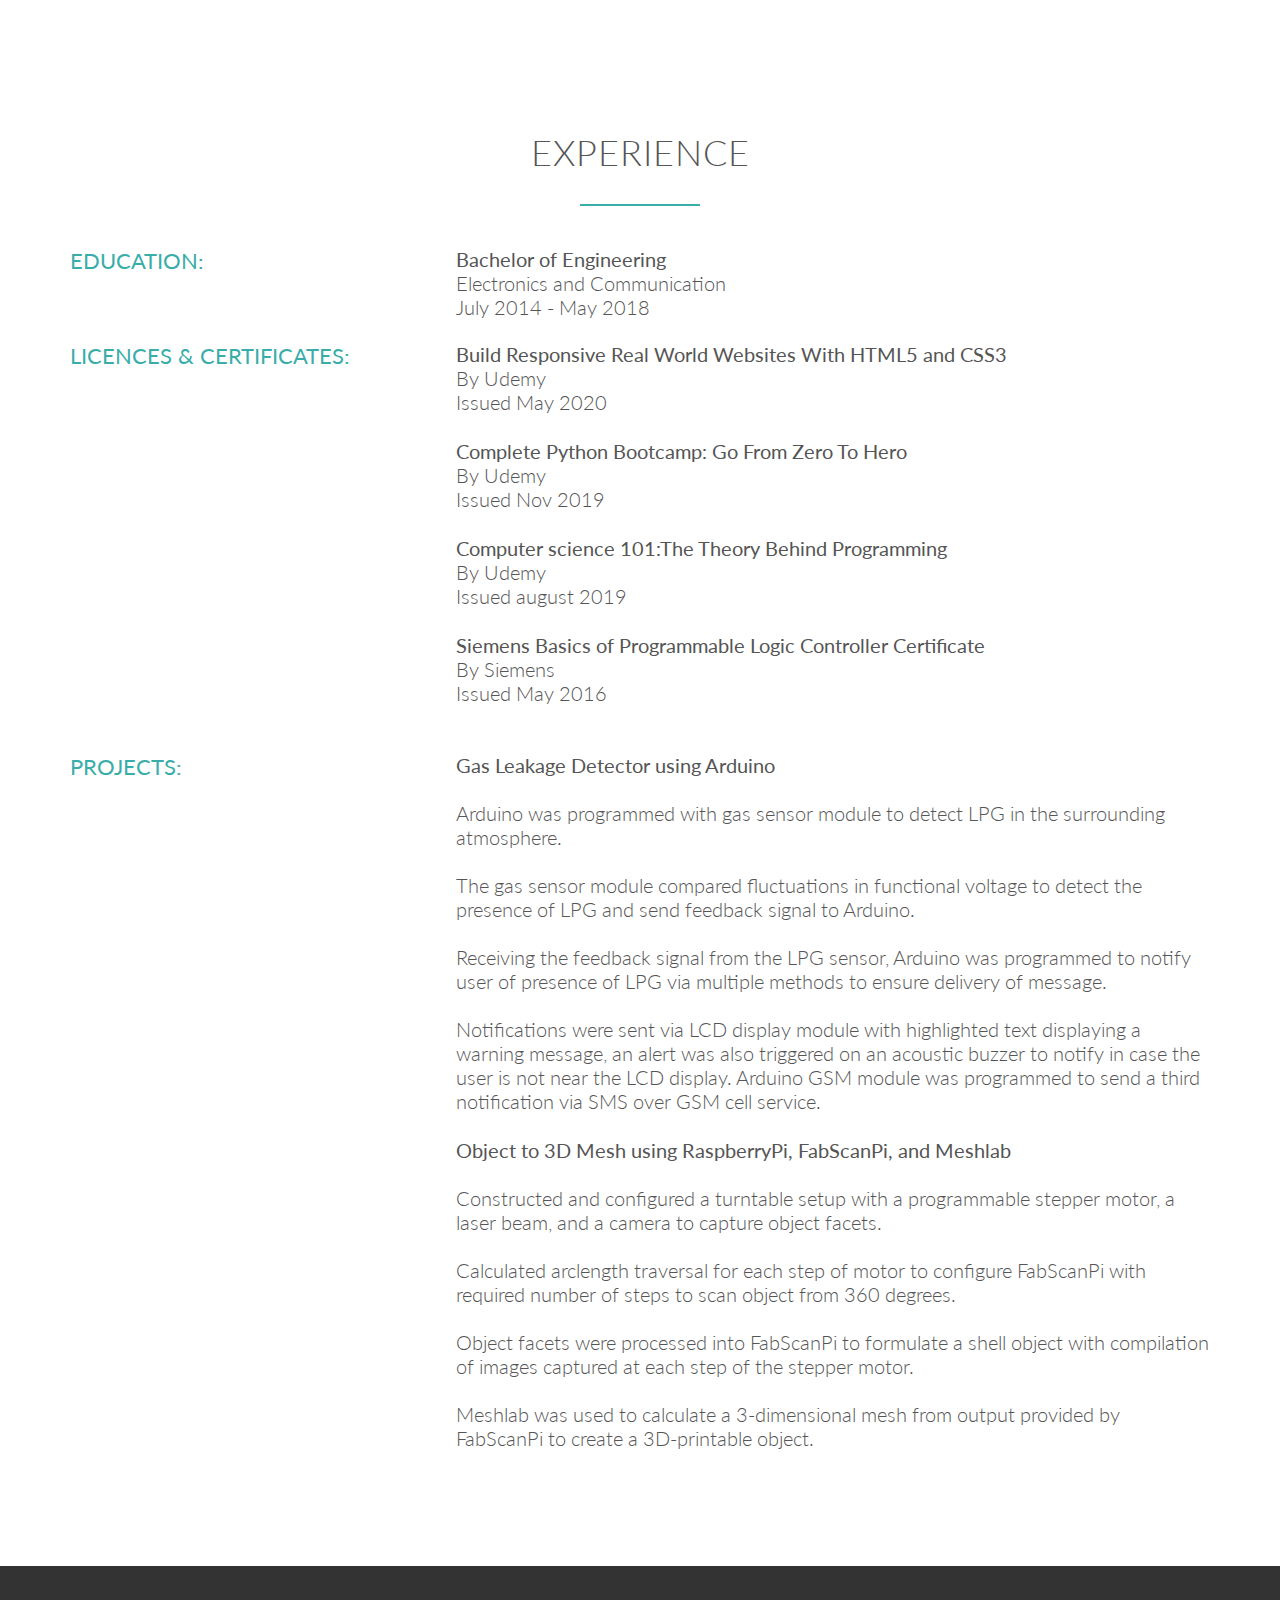
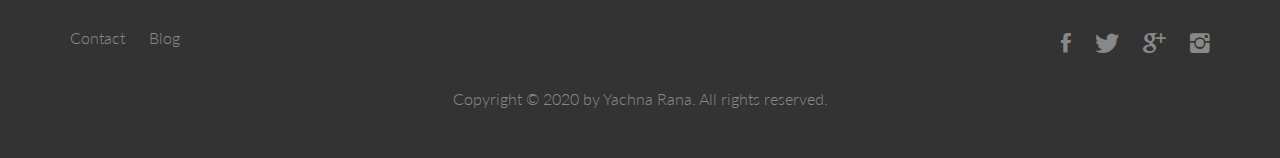
<file: experience.html>
<!DOCTYPE html>
<html lang="en" dir="ltr">
  <head>
    <meta charset="utf-8">
    <meta name="viewport" content="width=device-width , initial-scale=1.0">
    <link rel="stylesheet" href="vendors/css/normalize.css">
    <link rel="stylesheet" href="resources/grid.css">
    <link rel="stylesheet" href="vendors/css/ionicons.min.css">
    <link rel="stylesheet" href="vendors/css/animate.css">
    <link rel="stylesheet" href="style.css">
    <link rel="stylesheet" href="queries.css">
    <link href='http://fonts.googleapis.com/css?family=Lato:100,300,400,300italic' rel='stylesheet' type='text/css'>
    <title>experience</title>
  </head>
  <body>
    <section class="section-experience js--section-experience" id="experience">
      <div class="row js--wp-3">
        <h2>Experience</h2>
      </div>
      <div class="row">
        <div class="row">
          <div class="col span-1-of-3">
            <h3 class="experience_mobileview">Education:</h3>
          </div>
          <div class="col span-2-of-3">
            <h4>Bachelor of Engineering</h4>
            <p>Electronics and Communication<br>July 2014 - May 2018</p>
          </div>
        </div>
        <div class="row">
          <div class="col span-1-of-3">
            <h3 class="experience_mobileview">Licences & Certificates:</h3>
          </div>
          <div class="col span-2-of-3">
            <ul class="experience_certi">
              <li class="experience_certi_points">
                <h4>Build Responsive Real World Websites With HTML5 and CSS3</h4>
                <p>By Udemy<br>Issued May 2020</br></p>
              </li>
              <li class="experience_certi_points">
                <h4>Complete Python Bootcamp: Go From Zero To Hero</h4>
                <p>By Udemy<br>Issued Nov 2019</br></p>
              </li>
              <li class="experience_certi_points">
                <h4>Computer science 101:The Theory Behind Programming</h4>
                <p>By Udemy<br>Issued august 2019</br></p>
              </li>
              <li class="experience_certi_points">
                <h4>Siemens Basics of Programmable Logic Controller Certificate</h4>
                <p>By Siemens<br>Issued May 2016</p>
              </li>
            </ul>
          </div>
        </div>
        <div class="row">
          <div class="col span-1-of-3 ">
            <h3 class="experience_mobileview">Projects:</h3>
          </div>
          <div class="col span-2-of-3">
            <ul class="experience_project">
              <li class="experience_project_points">
                <h4>Gas Leakage Detector using Arduino</h4>
                <p><br>Arduino was programmed with gas sensor module to detect LPG in the surrounding atmosphere.</br><br>The gas sensor module compared fluctuations in functional voltage to detect the presence of LPG and send feedback signal to
                  Arduino.</br><br>Receiving the feedback signal from the LPG sensor, Arduino was programmed to notify user of presence of LPG via multiple methods to ensure delivery of message.</br><br>Notifications were sent via LCD display module
                  with highlighted text displaying a warning message, an alert was also triggered on an acoustic buzzer to notify in case the user is not near the LCD display. Arduino GSM module was programmed to send a third notification via SMS over
                  GSM cell service.</br></p>
              </li>
              <li class="experience_project_points">
                <h4>Object to 3D Mesh using RaspberryPi, FabScanPi, and Meshlab</h4>
                <p><br>Constructed and configured a turntable setup with a programmable stepper motor, a laser beam, and a camera to capture object facets.</br><br>Calculated arclength traversal for each step of motor to configure FabScanPi with
                  required number of steps to scan object from 360 degrees.</br><br>Object facets were processed into FabScanPi to formulate a shell object with compilation of images captured at each step of the stepper motor.</br><br>Meshlab was used
                  to calculate a 3-dimensional mesh from output provided by FabScanPi to create a 3D-printable object.</br></p>
              </li>
            </ul>
          </div>
        </div>
      </div>
    </section>

    <footer>
      <div class="row">
        <div class="col span-1-of-2">
          <ul class="footer-nav">
            <li><a href="#">Contact</a></li>
            <li><a href="#">Blog</a></li>

          </ul>
        </div>
        <div class="col span-1-of-2">
          <ul class="social-links">
            <li><a href="https://www.facebook.com/yachna.rana.908/" target="_blank"><i class="ion-social-facebook"></i></a></li>
            <li><a href="#"><i class="ion-social-twitter"></i></a></li>
            <li><a href="#"><i class="ion-social-googleplus"></i></a></li>
            <li><a href="https://www.instagram.com/yachna_rana/?hl=en" target="_blank"><i class="ion-social-instagram"></i></a></li>
          </ul>
        </div>
      </div>
      <div class="row">
        <p>Copyright &copy; 2020 by Yachna Rana. All rights reserved.</p>
      </div>
    </footer>


  </body>
  </html>
</file>
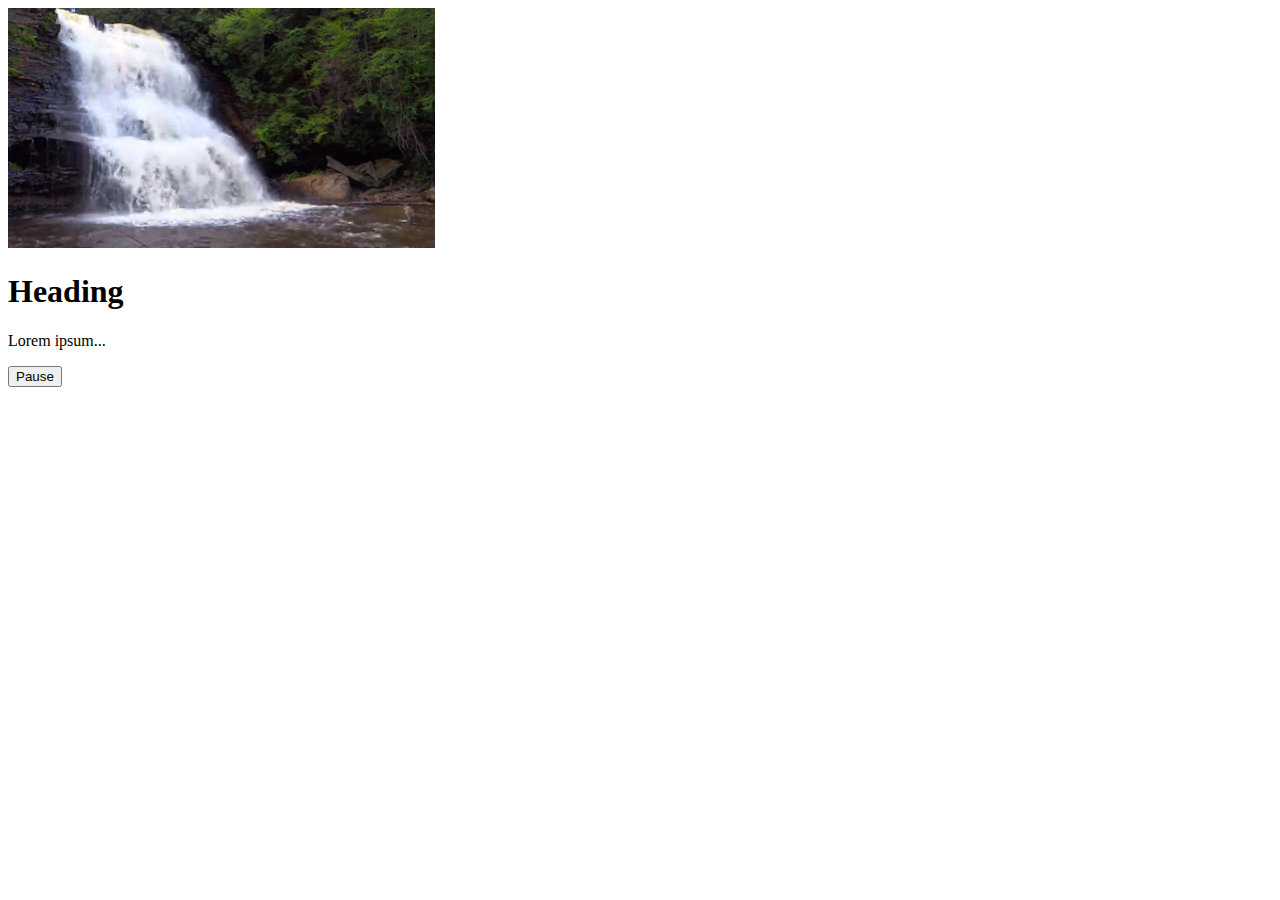
<file: try1.html>
<!DOCTYPE html>
<html lang="en" dir="ltr">

<head>
  <meta charset="utf-8">
  <title></title>
</head>

<body>
  <!-- The video -->
  <div>
  <video autoplay muted loop id="myVideo">
    <source src="resources/img/vid.mp4" type="video/mp4">
  </video>

  <!-- Optional: some overlay text to describe the video -->
  <div class="content">
    <h1>Heading</h1>
    <p>Lorem ipsum...</p>
    <!-- Use a button to pause/play the video with JavaScript -->
    <button id="myBtn" onclick="myFunction()">Pause</button>
  </div>
</div>
</body>

</html>
</file>
<file: resources/grid.css>
/*  SECTIONS  ============================================================================= */

.section {
	clear: both;
	padding: 0px;
	margin: 0px;
}

/*  GROUPING  ============================================================================= */

.row {
    zoom: 1; /* For IE 6/7 (trigger hasLayout) */
}

.row:before,
.row:after {
    content:"";
    display:table;
}
.row:after {
    clear:both;
}

/*  GRID COLUMN SETUP   ==================================================================== */

.col {
	display: block;
	float:left;
	margin: 1% 0 1% 1.6%;
}

.col:first-child { margin-left: 0; } /* all browsers except IE6 and lower */


/*  REMOVE MARGINS AS ALL GO FULL WIDTH AT 480 PIXELS */

@media only screen and (max-width: 480px) {
	.col { 
		/*margin: 1% 0 1% 0%;*/
        margin: 0;
	}
}


/*  GRID OF TWO   ============================================================================= */


.span-2-of-2 {
	width: 100%;
}

.span-1-of-2 {
	width: 49.2%;
}

/*  GO FULL WIDTH AT LESS THAN 480 PIXELS */

@media only screen and (max-width: 480px) {
	.span-2-of-2 {
		width: 100%; 
	}
	.span-1-of-2 {
		width: 100%; 
	}
}


/*  GRID OF THREE   ============================================================================= */

	
.span-3-of-3 {
	width: 100%; 
}

.span-2-of-3 {
	width: 66.13%; 
}

.span-1-of-3 {
	width: 32.26%; 
}


/*  GO FULL WIDTH AT LESS THAN 480 PIXELS */

@media only screen and (max-width: 480px) {
	.span-3-of-3 {
		width: 100%; 
	}
	.span-2-of-3 {
		width: 100%; 
	}
	.span-1-of-3 {
		width: 100%;
	}
}

/*  GRID OF FOUR   ============================================================================= */

	
.span-4-of-4 {
	width: 100%; 
}

.span-3-of-4 {
	width: 74.6%; 
}

.span-2-of-4 {
	width: 49.2%; 
}

.span-1-of-4 {
	width: 23.8%; 
}


/*  GO FULL WIDTH AT LESS THAN 480 PIXELS */

@media only screen and (max-width: 480px) {
	.span-4-of-4 {
		width: 100%; 
	}
	.span-3-of-4 {
		width: 100%; 
	}
	.span-2-of-4 {
		width: 100%; 
	}
	.span-1-of-4 {
		width: 100%; 
	}
}


/*  GRID OF FIVE   ============================================================================= */

	
.span-5-of-5 {
	width: 100%;
}

.span-4-of-5 {
  	width: 79.68%; 
}

.span-3-of-5 {
  	width: 59.36%; 
}

.span-2-of-5 {
  	width: 39.04%;
}

.span-1-of-5 {
  	width: 18.72%;
}


/*  GO FULL WIDTH AT LESS THAN 480 PIXELS */

@media only screen and (max-width: 480px) {
	.span-5-of-5 {
		width: 100%; 
	}
	.span-4-of-5 {
		width: 100%; 
	}
	.span-3-of-5 {
		width: 100%; 
	}
	.span-2-of-5 {
		width: 100%; 
	}
	.span-1-of-5 {
		width: 100%; 
	}
}


/*  GRID OF SIX   ============================================================================= */


.span-6-of-6 {
	width: 100%;
}

.span-5-of-6 {
  	width: 83.06%;
}

.span-4-of-6 {
  	width: 66.13%;
}

.span-3-of-6 {
  	width: 49.2%;
}

.span-2-of-6 {
  	width: 32.26%;
}

.span-1-of-6 {
  	width: 15.33%;
}


/*  GO FULL WIDTH AT LESS THAN 480 PIXELS */

@media only screen and (max-width: 480px) {
	.span-6-of-6 {
		width: 100%; 
	}
	.span-5-of-6 {
		width: 100%; 
	}
	.span-4-of-6 {
		width: 100%; 
	}
	.span-3-of-6 {
		width: 100%; 
	}
	.span-2-of-6 {
		width: 100%; 
	}
	.span-1-of-6 {
		width: 100%; 
	}
}



/*  GRID OF SEVEN   ============================================================================= */


.span-7-of-7 {
	width: 100%;
}

.span-6-of-7 {
	width: 85.48%;
}

.span-5-of-7 {
  	width: 70.97%;
}

.span-4-of-7 {
  	width: 56.45%;
}

.span-3-of-7 {
  	width: 41.94%;
}

.span-2-of-7 {
  	width: 27.42%;
}

.span-1-of-7 {
  	width: 12.91%;
}


/*  GO FULL WIDTH AT LESS THAN 480 PIXELS */

@media only screen and (max-width: 480px) {
	.span-7-of-7 {
		width: 100%; 
	}
	.span-6-of-7 {
		width: 100%; 
	}
	.span-5-of-7 {
		width: 100%; 
	}
	.span-4-of-7 {
		width: 100%; 
	}
	.span-3-of-7 {
		width: 100%; 
	}
	.span-2-of-7 {
		width: 100%; 
	}
	.span-1-of-7 {
		width: 100%; 
	}
}


/*  GRID OF EIGHT   ============================================================================= */

	
.span-8-of-8 {
	width: 100%;
}

.span-7-of-8 {
	width: 87.3%; 
}

.span-6-of-8 {
	width: 74.6%; 
}

.span-5-of-8 {
	width: 61.9%; 
}

.span-4-of-8 {
	width: 49.2%; 
}

.span-3-of-8 {
	width: 36.5%;
}

.span-2-of-8 {
	width: 23.8%; 
}

.span-1-of-8 {
	width: 11.1%; 
}


/*  GO FULL WIDTH AT LESS THAN 480 PIXELS */

@media only screen and (max-width: 480px) {
	.span-8-of-8 {
		width: 100%; 
	}
	.span-7-of-8 {
		width: 100%; 
	}
	.span-6-of-8 {
		width: 100%; 
	}
	.span-5-of-8 {
		width: 100%; 
	}
	.span-4-of-8 {
		width: 100%; 
	}
	.span-3-of-8 {
		width: 100%; 
	}
	.span-2-of-8 {
		width: 100%; 
	}
	.span-1-of-8 {
		width: 100%; 
	}
}


/*  GRID OF NINE   ============================================================================= */


.span-9-of-9 {
	width: 100%;
}

.span-8-of-9 {
	width: 88.71%;
}

.span-7-of-9 {
	width: 77.42%; 
}

.span-6-of-9 {
	width: 66.13%; 
}

.span-5-of-9 {
	width: 54.84%; 
}

.span-4-of-9 {
	width: 43.55%; 
}

.span-3-of-9 {
	width: 32.26%;
}

.span-2-of-9 {
	width: 20.97%; 
}

.span-1-of-9 {
	width: 9.68%; 
}


/*  GO FULL WIDTH AT LESS THAN 480 PIXELS */

@media only screen and (max-width: 480px) {
	.span-9-of-9 {
		width: 100%; 
	}
	.span-8-of-9 {
		width: 100%; 
	}
	.span-7-of-9 {
		width: 100%; 
	}
	.span-6-of-9 {
		width: 100%; 
	}
	.span-5-of-9 {
		width: 100%; 
	}
	.span-4-of-9 {
		width: 100%; 
	}
	.span-3-of-9 {
		width: 100%; 
	}
	.span-2-of-9 {
		width: 100%; 
	}
	.span-1-of-9 {
		width: 100%; 
	}
}


/*  GRID OF TEN   ============================================================================= */


.span-10-of-10 {
	width: 100%;
}

.span-9-of-10 {
	width: 89.84%;
}

.span-8-of-10 {
	width: 79.68%;
}

.span-7-of-10 {
	width: 69.52%; 
}

.span-6-of-10 {
	width: 59.36%; 
}

.span-5-of-10 {
	width: 49.2%; 
}

.span-4-of-10 {
	width: 39.04%; 
}

.span-3-of-10 {
	width: 28.88%;
}

.span-2-of-10 {
	width: 18.72%; 
}

.span-1-of-10 {
	width: 8.56%; 
}


/*  GO FULL WIDTH AT LESS THAN 480 PIXELS */

@media only screen and (max-width: 480px) {
	.span-10-of-10 {
		width: 100%; 
	}
	.span-9-of-10 {
		width: 100%; 
	}
	.span-8-of-10 {
		width: 100%; 
	}
	.span-7-of-10 {
		width: 100%; 
	}
	.span-6-of-10 {
		width: 100%; 
	}
	.span-5-of-10 {
		width: 100%; 
	}
	.span-4-of-10 {
		width: 100%; 
	}
	.span-3-of-10 {
		width: 100%; 
	}
	.span-2-of-10 {
		width: 100%; 
	}
	.span-1-of-10 {
		width: 100%; 
	}
}


/*  GRID OF ELEVEN   ============================================================================= */

.span-11-of-11 {
	width: 100%;
}

.span-10-of-11 {
	width: 90.76%;
}

.span-9-of-11 {
	width: 81.52%;
}

.span-8-of-11 {
	width: 72.29%;
}

.span-7-of-11 {
	width: 63.05%; 
}

.span-6-of-11 {
	width: 53.81%; 
}

.span-5-of-11 {
	width: 44.58%; 
}

.span-4-of-11 {
	width: 35.34%; 
}

.span-3-of-11 {
	width: 26.1%;
}

.span-2-of-11 {
	width: 16.87%; 
}

.span-1-of-11 {
	width: 7.63%; 
}


/*  GO FULL WIDTH AT LESS THAN 480 PIXELS */

@media only screen and (max-width: 480px) {
	.span-11-of-11 {
		width: 100%; 
	}
	.span-10-of-11 {
		width: 100%; 
	}
	.span-9-of-11 {
		width: 100%; 
	}
	.span-8-of-11 {
		width: 100%; 
	}
	.span-7-of-11 {
		width: 100%; 
	}
	.span-6-of-11 {
		width: 100%; 
	}
	.span-5-of-11 {
		width: 100%; 
	}
	.span-4-of-11 {
		width: 100%; 
	}
	.span-3-of-11 {
		width: 100%; 
	}
	.span-2-of-11 {
		width: 100%; 
	}
	.span-1-of-11 {
		width: 100%; 
	}
}


/*  GRID OF TWELVE   ============================================================================= */

.span-12-of-12 {
	width: 100%;
}

.span-11-of-12 {
	width: 91.53%;
}

.span-10-of-12 {
	width: 83.06%;
}

.span-9-of-12 {
	width: 74.6%;
}

.span-8-of-12 {
	width: 66.13%;
}

.span-7-of-12 {
	width: 57.66%; 
}

.span-6-of-12 {
	width: 49.2%; 
}

.span-5-of-12 {
	width: 40.73%; 
}

.span-4-of-12 {
	width: 32.26%; 
}

.span-3-of-12 {
	width: 23.8%;
}

.span-2-of-12 {
	width: 15.33%; 
}

.span-1-of-12 {
	width: 6.86%; 
}


/*  GO FULL WIDTH AT LESS THAN 480 PIXELS */

@media only screen and (max-width: 480px) {
	.span-12-of-12 {
		width: 100%; 
	}
	.span-11-of-12 {
		width: 100%; 
	}
	.span-10-of-12 {
		width: 100%; 
	}
	.span-9-of-12 {
		width: 100%; 
	}
	.span-8-of-12 {
		width: 100%; 
	}
	.span-7-of-12 {
		width: 100%; 
	}
	.span-6-of-12 {
		width: 100%; 
	}
	.span-5-of-12 {
		width: 100%; 
	}
	.span-4-of-12 {
		width: 100%; 
	}
	.span-3-of-12 {
		width: 100%; 
	}
	.span-2-of-12 {
		width: 100%; 
	}
	.span-1-of-12 {
		width: 100%; 
	}
}
</file>
<file: style.css>
*{
  margin: 0;
  padding: 0;
  box-sizing: border-box;
}

html,body{
  background-color: #fff;
  color: #555;
  font-family: 'Lato','Arial',sans-serif;
  font-size: 20px;
  font-weight: 300;
  text-rendering: optimizeLegibility;
  overflow-x: hidden;
}

.clearfix{zoom:1}
.clearfix:after{
  content: '';
  clear: both;
  display: block;
  height: 0;
  visibility: hidden;
}

/* ----------------------------------------------------------------------------- */
/* REUSABLE COMPONENTS */
/* ----------------------------------------------------------------------------- */

.row{
  max-width: 1140px;
  margin: 0 auto 0 auto;
}

section{
  padding: 80px 0;
}

.box{
  padding: 1%;
}

/* links */
a:link,
a:visited{
  color: #38ada9;
  text-decoration: none;
  padding-bottom: 1px;
  border-bottom: 1px solid #38ada9;
  transition: border-bottom 0.2s, color 0.2s;
}

a:hover,
a:active{
  color: #555;
  border-bottom: 2px solid transparent;
}


/* BUTTONS(REUSABLE) */


.btn:link,
.btn:visited,
input[type=submit]{
display: inline-block;
padding: 10px 30px;
font-weight: 300;
text-decoration: none;
border-radius: 200px;
transition: background-color 0.2s,border 0.2s, color 0.2s;

}

.btn-full:link,
.btn-full:visited,
input[type=submit]{
background-color: #38ada9;
border: 1px solid #38ada9;
color: #fff;
margin-right: 15px;
}
.btn-ghost:link,
.btn-ghost:visited{
border: 1px solid #38ada9;
color: #38ada9;
}
.btn:hover,
.btn:active,
input[type=submit]:hover,
input[type=submit]:active{
background-color: #079992;
}
.btn-full:hover,
.btn-full:active,
input[type=submit]{
border: 1px solid #38ada9;

}
.btn-ghost:hover,
.btn-ghost:active{
border: 1px solid #38ada9;
color: #fff;
}

/* icons */
.icon-big{
  color: #38ada9;
  display: block;
  font-size: 350%;
  margin-bottom: 10px;
}

.icon-small{
  color: #38ada9;
  display: inline-block;
  width: 30px;
  text-align: center;
  font-size: 120%;
  margin-right: 10px;

  /* secrets to align text and icons */
  line-height: 120%;
  vertical-align: middle;
  margin-top: -5px;
}

/* ----------------------------------------------------------------------------- */
/* heading h1 h2 h3 */
/* ----------------------------------------------------------------------------- */

h1,h2,h3{
  font-weight: 300;
  text-transform: uppercase;
}

h1{
  margin-top: 0;
  color: #fff;
  font-size: 240%;
  word-spacing: 4px;
  letter-spacing: 1px;
}

h2{
  font-size: 180%;
  word-spacing: 2px;
  text-align: center;
  margin-top: 50px;
  margin-bottom: 30px;
  letter-spacing: 1px;
}
h2:after{
  display: block;
  height: 2px;
  background-color: #38ada9;
  content: " ";
  width: 120px;
  margin: 0 auto;
  margin-top: 30px;
}
h3{
  font-size: 110%;
  margin-bottom: 15px;
}

/* long copy */
.long-copy{
  line-height: 145%;
  width: 70%;
  margin-left: 15%;
}

.box p{
  font-size: 90%;
  line-height: 145%;
}

/* ----------------------------------------------------------------------------- */
/* HEADER */
/* ----------------------------------------------------------------------------- */

.landing{
  background-image: linear-gradient(rgba(0, 0, 0, 0.7),rgba(0, 0, 0, 0.7)),url("resources/img/header_back.jpg");
  background-size: cover;
  background-position: center;
  background-attachment: fixed;
  height: 100vh;
}
.hero-text-box{
  position: absolute;
  width: 1140px;
  top: 50%;
  left: 50%;
  transform: translate(-50%,-50%);
  color: #fff;
}
.logo{
  height: 100px;
  width: auto;
  float: left;
  margin-top: 30px;
}

.logo-black{
  display: none;
  height: 50px;
  width: auto;
  float: left;
  margin: 5px 0;
}
/* main navi */
.main-nav{
  float: right;
  list-style: none;
  margin-top: 55px;
}
.main-nav li{
  display: inline-block;
  margin-left: 40px;
}
.main-nav li a:link,
.main-nav li a:visited{
  padding: 8px 0;
  color: #fff;
  text-decoration: none;
  text-transform: uppercase;
  font-size: 90%;
  border-bottom: 2px solid transparent;
  transition: border-bottom 0.2s;
}
.main-nav li a:hover,
.main-nav li a:active{
  border-bottom: 2px solid #38ada9;
}
/* mobile navi */
.mobile-nav-icon{
  float: right;
  margin-top: 30px;
  cursor: pointer;
  display: none;
}

.mobile-nav-icon i{
  font-size: 200%;
  color: #fff;
}
/* sticky navi */
.sticky{
  position: fixed;
  top: 0;
  left: 0;
  width: 100%;
  background-color: rgba(255,255,255,0.98);
  box-shadow: 0 2px 2px #efefef;
  z-index: 9999;
}
.sticky .main-nav{
  margin-top: 18px;

}
.sticky .main-nav li a:link,
.sticky .main-nav li a:visited{
  padding: 16px 0;
  color: #555;
}
.sticky .logo{ display: none; }
.sticky .logo-black{ display: block; }
/* ----------------------------------------------------------------------------- */
/* profile */
/* ----------------------------------------------------------------------------- */

.section_career{
  background-color: #f4f4f4;
}
.section_career .long-copy{
  text-align: center;
}
.section_career h1{
  text-align: center;
  color: #38ada9;
}
.section_career h3{
  color: #38ada9;
  font-weight: 400;
}
hr{
  margin: 40px 0px;
  border-color: #727878;
  opacity: 0.2;
}
.career_intro{
  line-height: 1.64;
  font-size: 90%;
}
.profile-image{
  text-align: center;
}
.profile-image img{
  width: 100%;
  border-radius: 50%;
  max-width: 246px;
  border: 5px solid #bdbdbd;
}
.details{
  display: flex;
  flex-direction: column;
}

.details_child{
  margin-bottom: 7px;
  font-size: 90%;
}
.section_career li{
  display: inline-block;
  margin-right: 20px;
  margin-top: 10px;
}

.section_career li:last-child{
  margin-right: 0;
}
.career-links{
  list-style: none;
}


.career-links li a:link,
.career-links li a:visited{
  text-decoration: none;
  border: 0;
  color: #888;
  font-size: 200%;
}

ion-social-facebook,
ion-social-linkedin,
ion-social-instagram{
  transition: color 0.2s;
}

.ion-social-facebook:hover{
  color: #3b5998;
}
.ion-social-linkedin:hover{
  color:#404cbd;
}
.career-links .ion-social-instagram:hover{
  color: #C13584;
}
/* ----------------------------------------------------------------------------- */
/* experience */
/* ----------------------------------------------------------------------------- */

/* .section-experience h2{
  margin-bottom: 50px;
} */

.section-experience h3{
  color:#38ada9;
  font-weight: 400;
}
.section-experience h4{
  color:#555;
  font-weight: 400;
}

.experience_certi{
  list-style: none;
}
.experience_project{
  list-style: none;
}

.experience_certi_points{
  margin-bottom: 25px;
}

.experience_project_points{
  margin-bottom: 25px;
}
/* ----------------------------------------------------------------------------- */
/* Travelcontent */
/* ----------------------------------------------------------------------------- */
.travelcontent{
  background-color: #f4f4f4;
}
.travelcontent .long-copy{
  margin-bottom: 70px;

}


/* ----------------------------------------------------------------------------- */
/* Travel */
/* ----------------------------------------------------------------------------- */
.container{
  max-width: 900px;
  margin: 0 auto 0 auto;
}

.section-travel .long-copy{
  margin-bottom: 70px;
}

.section-travel{
  padding: 0;
  margin-top: 50px;
}

.travel-showcase{
  width: 100%;
  list-style: none;
}
.travel-showcase li{
  float: left;
  width: 50%;
  display: block;
  animation-duration: 2s;
}
.travel-photo{
  width: 100%;
  margin: 0;
  overflow: hidden;
  background-color: #000;
}
.travel-photo img{
  object-fit: cover;
  opacity: 0.7;
  width: 100%;
  height: 400px;
  /* height: auto; */
  transform: scale(1.15);
  transition: transform 0.5s, opacity 0.5s ;
}
.travel-photo img:hover{
  opacity: 1;
  transform: scale(1.03);
}

.travel_list h2{
  margin-top: 50px;
  margin-bottom: 50px;
}
/* ----------------------------------------------------------------------------- */
/* food  */
/* ----------------------------------------------------------------------------- */
.section-food{
  background-color:  #f4f4f4;
}
.box img{
  width: 100%;
  max-width: 300px;
  max-height: 300px;
  height: auto;
  margin-bottom: 15px;
  object-fit: cover;
}

.food-features{
  margin-bottom: 5px;
}

.section-food .long-copy{
  margin-bottom: 70px;
}

.box h3{
  text-align: center;
  color: #38ada9;
  font-weight: 400;
}



/* ----------------------------------------------------------------------------- */
/* FORM*/
/* ----------------------------------------------------------------------------- */
/* .section-form{
  background-color: #f4f4f4;
} */
.contact-form{
  width: 60%;
  margin: 0 auto;
}

input[type=text],
input[type=email],
select,
textarea{
  width: 100%;
  padding: 7px;
  border-radius: 3px;
  border: 1px solid #ccc;
}
textarea{
  height: 100px;
}
input[type=checkbox]{
  margin: 10px 5px 10px 0;
}
*:focus{outline: none;}


/* ----------------------------------------------------------------------------- */
/* FOOTER*/
/* ----------------------------------------------------------------------------- */

footer{
  background-color: #333;
  padding: 50px;
  font-size: 80%;
}
.footer-nav{
  list-style: none;
  float: left;

}

.social-links{
  list-style: none;
  float: right;
}

.footer-nav li,
.social-links li{
  display:inline-block;
  margin-right: 20px;
}
.footer-nav li:last-child,
.social-links li:last-child{
  margin-right: 0;
}

.footer-nav li a:link,
.footer-nav li a:visited,
.social-links li a:link,
.social-links li a:visited{
  text-decoration: none;
  border: 0;
  color: #888;
}

.footer-nav li a:hover,
.footer-nav li a:active{
  color: #ddd;
}

.social-links li a:link,
.social-links li a:visited{
  font-size: 160%;
}
.ion-social-facebook,
.ion-social-twitter,
.ion-social-googleplus,
.ion-social-instagram{
  transition: color 0.2s;
}

.ion-social-facebook:hover{
  color: #3b5998;
}
.ion-social-twitter:hover{
  color: #00aced;
}
.ion-social-googleplus:hover{
  color: #dd4b39;
}
.ion-social-instagram:hover{
  color: #517fa4;
}
footer p {
  color: #888;
  text-align: center;
  margin-top: 20px;
}
</file>
<file: queries.css>
/*big tablet to 1200px:width less than 1140px */
@media only screen and (max-width:1200px) {
  .hero-text-box {
    width: 100%;
    padding: 0 2%;
  }

  .row {
    padding: 0 2%;
  }
}

/*small tablet to big tablet:width 768px to 1023px  */
@media only screen and (max-width:1023px) {
  body {
    font-size: 18px;
  }

  section {
    padding: 60px 0;
  }

  .row {
    padding: 0 3%;
  }

  .long-copy {
    width: 80%;
    margin-left: 10%;
  }

  .logo {
    height: 75px;
    margin-top: 30px;
  }

  .main-nav {
    margin-top: 55px;
  }

  .container {
    max-width: 500px;
  }

  .travelcontent .long-copy {
    margin-bottom: 50px;
  }

  .travel-photo img {
    height: 250px;
  }

  .section-food .long-copy {
    margin-bottom: 50px;
  }

  .footer-nav li {
    margin-right: 10px;
  }
}

/*small phones to small tablet:width 481px to 767px */
@media only screen and (max-width:767px) {
  .row,
  .hero-text-box{ padding: 0 4%; }
  section{ padding: 30px 0; }
  body{ font-size: 16px; }
  h1 { font-size: 300%; }
  h2{ font-size: 150%; }

  .logo {
    height: 50px;
    margin-top: 30px;
  }
  .main-nav{ display: none; }
  .mobile-nav-icon{
    display: inline-block;
    margin: 10px 0;
  }
  .main-nav{
    float: left;
    margin-top: 35px;
    margin-left: 25px;
  }
  .main-nav li{
    display: block;
  }

  .main-nav li a:link,
  .main-nav li a:visited{
    display: block;
    border: 0;
    padding: 10px 0;
    font-size: 100%;
  }
  .sticky .main-nav li a:link,
  .sticky .main-nav li a:visited{ padding: 10px 0; }
  .sticky .mobile-nav-icon i{color: #555; }
  .sticky .mobile-nav-icon i{margin-top: 10px; }
  .sticky .main-nav{ margin-top: 10px; }


  .section_career .col{
    width: 100%;
    text-align: center;
  }
  .section_career h3{
    margin-top: 15px;
  }
  .section-experience .col{ width: 100%; }

  .experience_mobileview{
    margin-top: 20px;
  }

  .travelcontent .long-copy{
    width: 100%;
    margin-left: 0%;
  }
  /* .travelcontent .row{  } */
  .travelcontent .col{
    width: 100%;
    margin: 0 0 4% 0;
  }

  .section-food .row{ padding: 0%; }
  .section-food .box{ padding: 0%; }
  .section-food .col {
    width: 100%;
    margin: 0 0 4% 0;
    text-align: center;
  }


  .main-nav {
    margin-top: 45px;
  }

  .box img{
    max-width: 100%;
    max-height: 200px;
  }
}

/* small phones:width 0 to 480px */
@media only screen and (max-width:480px) {
  .row,
  .hero-text-box{ padding: 0 5%; }
  section{ padding: 25px 0; }
  .logo {
    height: 50px;
    margin-top: 20px;
  }
  .mobile-nav-icon{
    margin: 20px 10px 0px 0px ;
  }
  .sticky .logo-black{
     height: 35px;
     width: auto;
     margin: 10px 0;
  }
  .sticky .mobile-nav-icon {
    margin-top: 9px;
  }

  .career_intro{
    margin-bottom: 15px;
  }

  .travel-photo{
    height: 203.69px;
    opacity: 1;
  }
</file>
